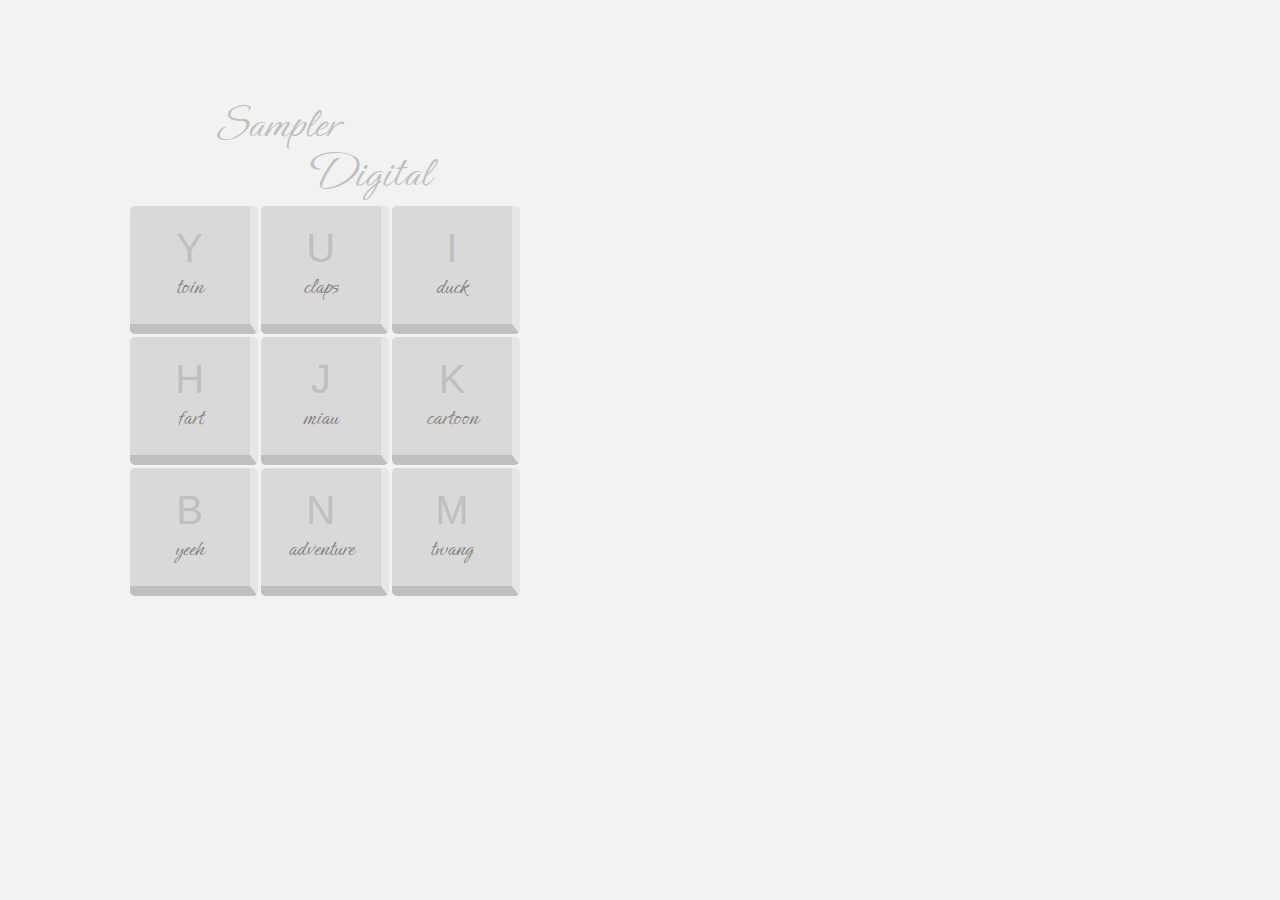
<file: instrumentomusical/index.html>
<!DOCTYPE html>
<html lang="pt-br">
<head>
    <meta charset="UTF-8">
    <meta name="viewport" content=" initial-scale=1.0">
    <title>Sampler Digital</title>
    <link rel="stylesheet" href="style.css">
</head>
<body>
    <h1 class="sampler">Sampler</h1> 
    <h1 class="digital">Digital</h1>
    <div class="teclas">
        <div data-tecla="89" class="tecla">            
            <kbd>Y</kbd>
            <span class="sound">toin</span>
        </div>
        <div data-tecla="85" class="tecla">            
            <kbd>U</kbd>
            <span class="sound">claps</span>
        </div>
        <div data-tecla="73" class="tecla">            
            <kbd>I</kbd>
            <span class="sound">duck</span>
        </div>
        <div data-tecla="72" class="tecla">            
            <kbd>H</kbd>
            <span class="sound">fart</span>
        </div>
        <div data-tecla="74" class="tecla">            
            <kbd>J</kbd>
            <span class="sound">miau</span>
        </div>
        <div data-tecla="75" class="tecla">            
            <kbd>K</kbd>
            <span class="sound">cartoon</span>
        </div>
        <div data-tecla="66" class="tecla">            
            <kbd>B</kbd>
            <span class="sound">yeeh</span>
        </div>
        <div data-tecla="78" class="tecla">            
            <kbd>N</kbd>
            <span class="sound">adventure</span>
        </div>
        <div data-tecla="77" class="tecla">            
            <kbd>M</kbd>
            <span class="sound">twang</span>
        </div>      
    </div>

    <div>
        <audio data-tecla = "89" src="elementos\cartoon-comical-warbly-crash-190023.mp3"></audio>
        <audio data-tecla = "85" src="elementos/claps-44774.mp3"></audio>
        <audio data-tecla = "73" src="elementos\duck-quack-112941.mp3"></audio>
        <audio data-tecla = "72" src="elementos\fart-83471.mp3"></audio>
        <audio data-tecla = "74" src="elementos\funny-meow-110120.mp3"></audio>
        <audio data-tecla = "75" src="elementos\funny-spring-jump-140378.mp3"></audio>
        <audio data-tecla = "66" src="elementos\funny-yay-6273.mp3"></audio>
        <audio data-tecla = "78" src="elementos\owned-112942.mp3"></audio>
        <audio data-tecla = "77" src="elementos\twang-190022.mp3"></audio>                
    </div>

    <script src='script.js'></script>
</body>
</html>
</file>
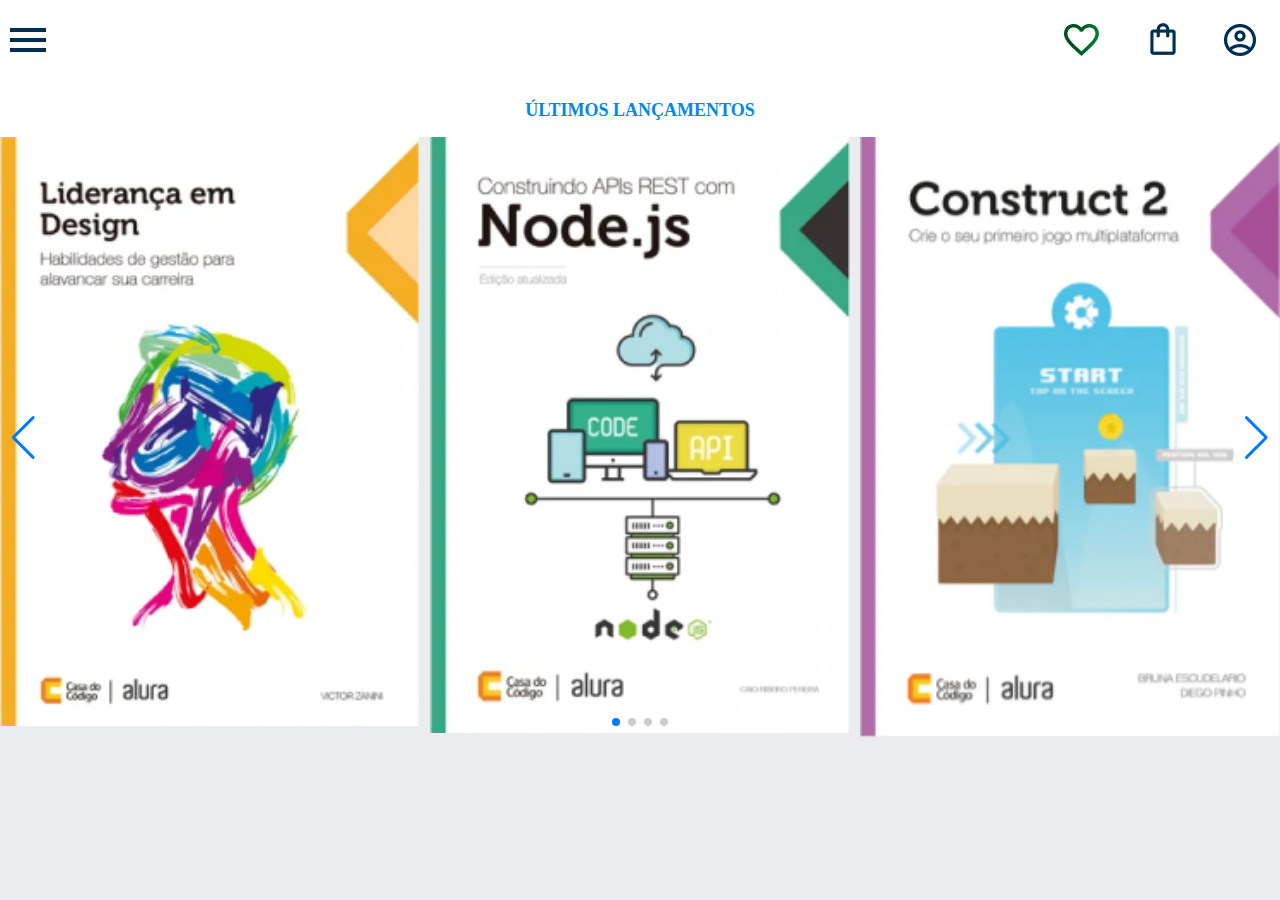
<file: menusanduiche/index.html>
<!DOCTYPE html>
<html lang="en">
<head>
    <meta charset="UTF-8">
    <meta name="viewport" content="width=device-width, initial-scale=1.0">
    <title>Sanduiche</title>
    <link rel="stylesheet" href="style.css".css">
    <link rel="stylesheet" href="reset.css">
    
    <link rel="stylesheet" href="https://unpkg.com/swiper@8/swiper-bundle.min.css"/><!--link-swipper-->
</head>
<body>
    <header class="cabecalho">
        <div class="container">
            <input type="checkbox" id="menu" class="container__button">
            <label for="menu">
                    <span class="cabecalho__menu-burguer container__img"></span>
            </label>

            <ul class="lista-menu">
                <li class="lista-menu__titulo">
                    Categorias
                </li>
                <li class="lista-menu__item">
                    <a href="#" class="lista-menu__link">Programação</a>
                </li>
                <li class="lista-menu__item">
                    <a href="#" class="lista-menu__link">Front-end</a>
                </li>
                <li class="lista-menu__item">
                    <a href="#" class="lista-menu__link">Infraestrutura</a>
                </li>
                <li class="lista-menu__item">
                    <a href="#" class="lista-menu__link">Business</a>
                </li>
                <li class="lista-menu__item">
                    <a href="#" class="lista-menu__link">Design & UX</a>
                </li>
            </ul>
        </div>

        <div class="container">
            <a href="#">
                <img src="img/heart.png" alt="Icone de Favoritos" class="container__img">
            </a>
            <a href="#">
                <img src="img/shop.png" alt="Icone de Compras" class="container__img">
            </a>
            <a href="#">
                <img src="img/Frame 3.png" alt="Icone de Usuário" class="container__img">
            </a>
        </div> 
    </header>

    <section class="carrossel">
        <h2 class="carrossel__titulo">ÚLTIMOS LANÇAMENTOS</h2>
        <div class="swiper">
            <div class="swiper-pagination"></div>

            <div class="swiper-wrapper">
                <div class="swiper-slide">
                    <img src="img/Liderança.png" alt="descrição">
                </div>
                <div class="swiper-slide">
                    <img src="img/Nodejs.png" alt="descrição">
                </div>
                <div class="swiper-slide">
                    <img src="img/Construct2.png" alt="descrição">
                </div>
                <div class="swiper-slide">
                    <img src="img/ReactNative.png" alt="descrição">
                </div>
                <div class="swiper-slide">
                    <img src="img/UX.png" alt="descrição">
                </div>
                <div class="swiper-slide">
                    <img src="img/Tuning.png" alt="descrição">
                </div>
            </div>

            <div class="swiper-button-prev"></div>
            <div class="swiper-button-next"></div>
        </div>
    </section>

    <script src="https://unpkg.com/swiper@8/swiper-bundle.min.js"></script>
    <script>
        const swiper = new Swiper('.swiper', {
            spaceBetween: 10,
            slidesPerView: 3,
            pagination: {
                el: '.swiper-pagination',
                type: 'bullets',
            },
        });
    </script>
</body>
</html>
</file>
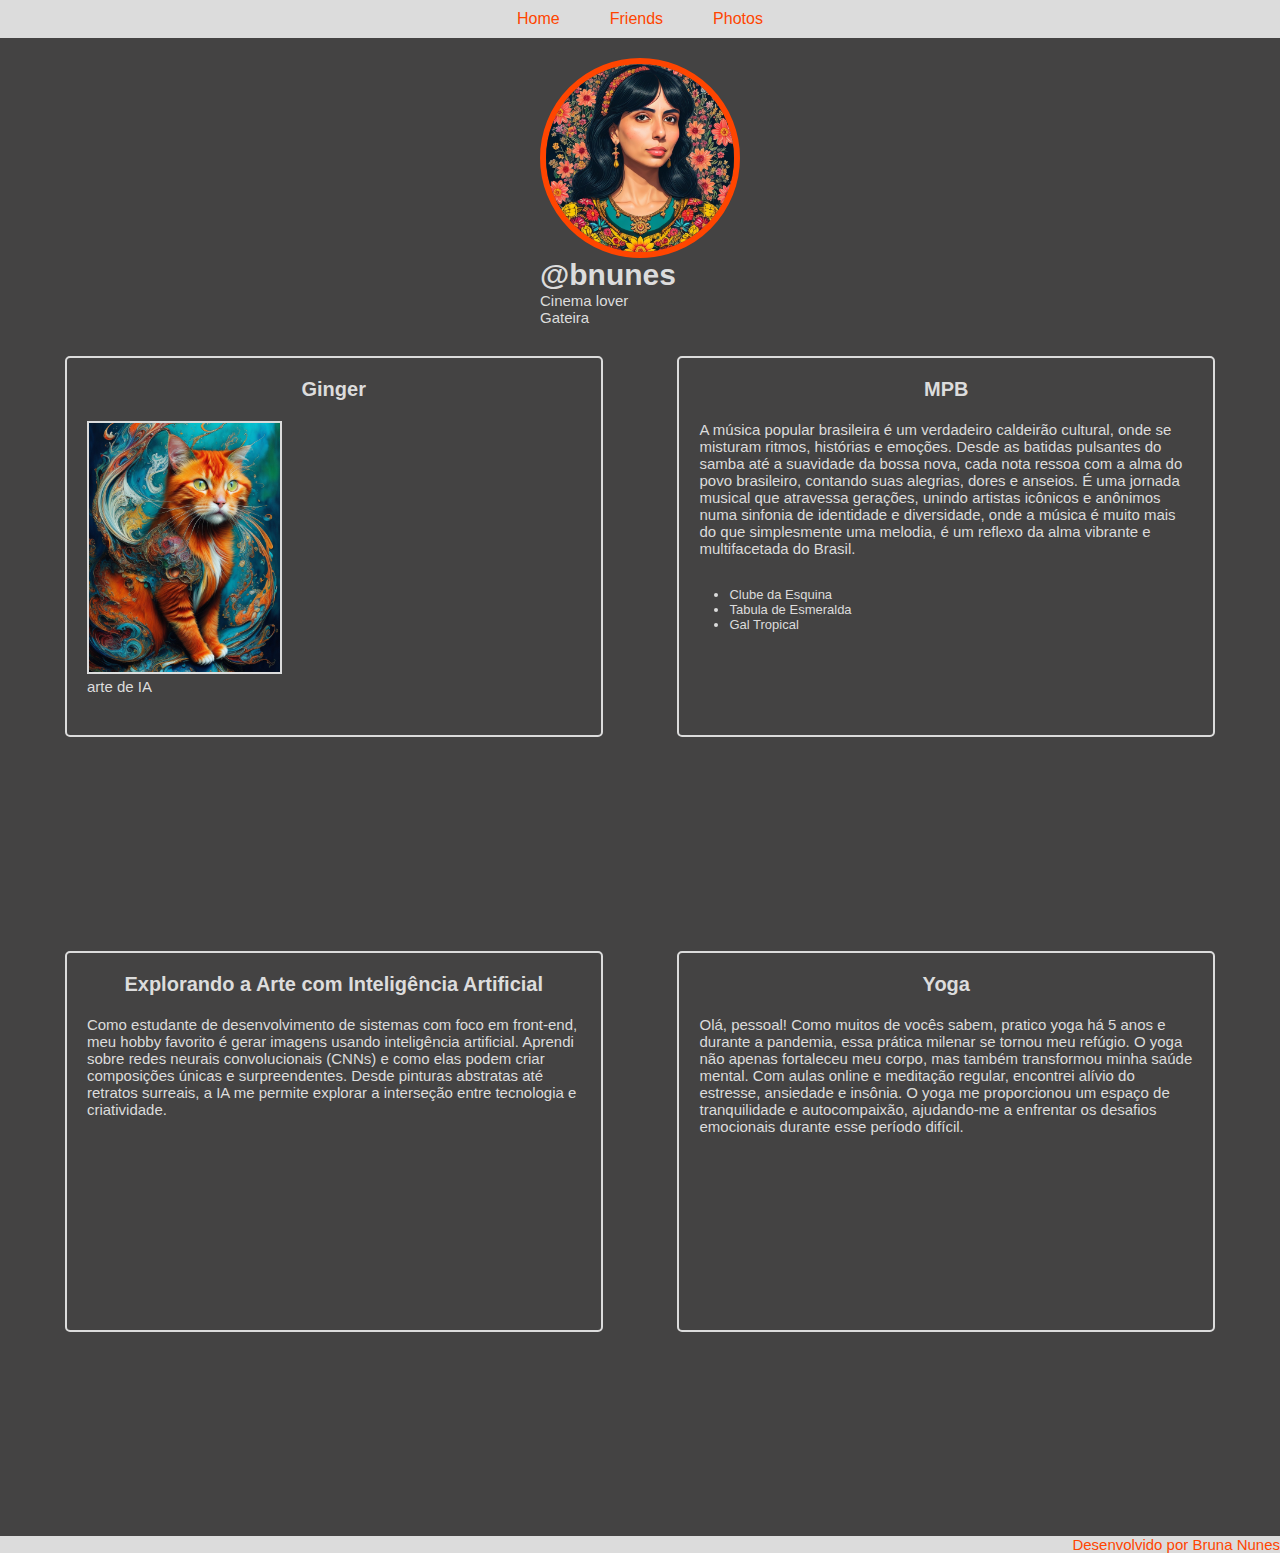
<file: perfil-usuario/index.html>
<!DOCTYPE html>
<html lang="pt-br">
<head>
    <meta charset="UTF-8">
    <meta name="viewport" content="width=device-width, initial-scale=1.0">
    <title>Perfil de Usuário</title>
    <link rel="stylesheet" href="styles.css">
</head>
<body>
    <header>
        <nav>
            <a href="home.html">Home</a>
            <a href="friends.html">Friends</a>
            <a href="photos.html">Photos</a>
    </nav>
    </header>

    <div class="perfil">
        <img class="perfil-avatar" src="imagem/Vana Studio - Close-up portrait of   surrounded by vibrant, isolated flowers … 0.png" alt="foto de Perfil">
        <h1 class="perfil-username">@bnunes</h1>
        <p class="perfil-bio">Cinema lover</p>
        <p class="perfil-bio">Gateira</p>
    </div>
    
    <div class="postagem">
        <div class="post">
            <h2 class="post-titulo">Ginger</h2>
            <img class="post-foto" src="imagem/cat.jpg" alt="Ginger">
            <p class="post-paragrafo">arte de IA</p>
        </div>

        <div class="post">
            <h2 class="post-titulo">MPB</h2>
            <p class="post-paragrafo">A música popular brasileira é um verdadeiro caldeirão cultural, onde se misturam ritmos, histórias e emoções. Desde as batidas pulsantes do samba até a suavidade da bossa nova, cada nota ressoa com a alma do povo brasileiro, contando suas alegrias, dores e anseios. É uma jornada musical que atravessa gerações, unindo artistas icônicos e anônimos numa sinfonia de identidade e diversidade, onde a música é muito mais do que simplesmente uma melodia, é um reflexo da alma vibrante e multifacetada do Brasil.</p>
            <ul class="post-tabela">
                <li>Clube da Esquina</li>
                <li>Tabula de Esmeralda</li>
                <li>Gal Tropical</li>
            </ul>
        </div>
      
        <div class="post">
            <h2 class="post-titulo">Explorando a Arte com Inteligência Artificial</h2>
            <p class="post-paragrafo">Como estudante de desenvolvimento de sistemas com foco em front-end, meu hobby favorito é gerar imagens usando inteligência artificial. Aprendi sobre redes neurais convolucionais (CNNs) e como elas podem criar composições únicas e surpreendentes. Desde pinturas abstratas até retratos surreais, a IA me permite explorar a interseção entre tecnologia e criatividade. </p>
        </div>

        <div class="post">
            <h2 class="post-titulo">Yoga</h2>
            <p class="post-paragrafo">Olá, pessoal! Como muitos de vocês sabem, pratico yoga há 5 anos e durante a pandemia, essa prática milenar se tornou meu refúgio. O yoga não apenas fortaleceu meu corpo, mas também transformou minha saúde mental. Com aulas online e meditação regular, encontrei alívio do estresse, ansiedade e insônia. O yoga me proporcionou um espaço de tranquilidade e autocompaixão, ajudando-me a enfrentar os desafios emocionais durante esse período difícil.</p>
        </div>
    </div>
   
    <footer>
        <p class="rodape">Desenvolvido por Bruna Nunes</p>
    </footer>
</body>
</html>
</file>
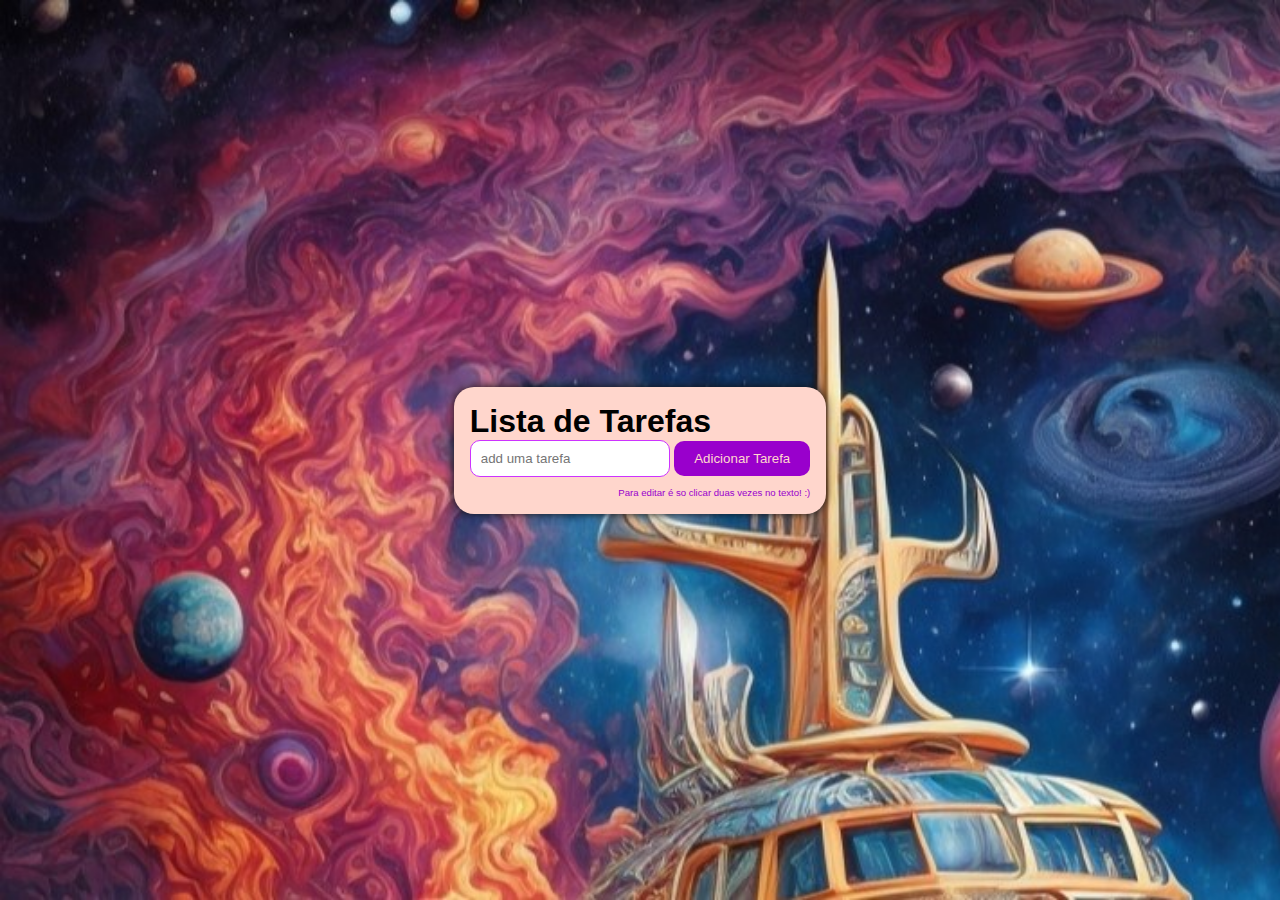
<file: tasklist/index.html>
<!DOCTYPE html>
<html lang="en">
<head>
    <meta charset="UTF-8">
    <meta name="viewport" content="width=device-width, initial-scale=1.0">
    <title>Task List</title>
    <link rel="stylesheet" href="style.css">
</head>
<body>
    <div class="container">
        <h1>Lista de Tarefas</h1>
        <input type="text" id="novatask" placeholder="add uma tarefa">
        <button id="addtask">Adicionar Tarefa</button>
        <ul id="tasklist"></ul>
        <p class="legenda">Para editar é so clicar duas vezes no texto! :)</p>
    </div>

    
    <script src="main.js"></script>
</body>
</html>
</file>
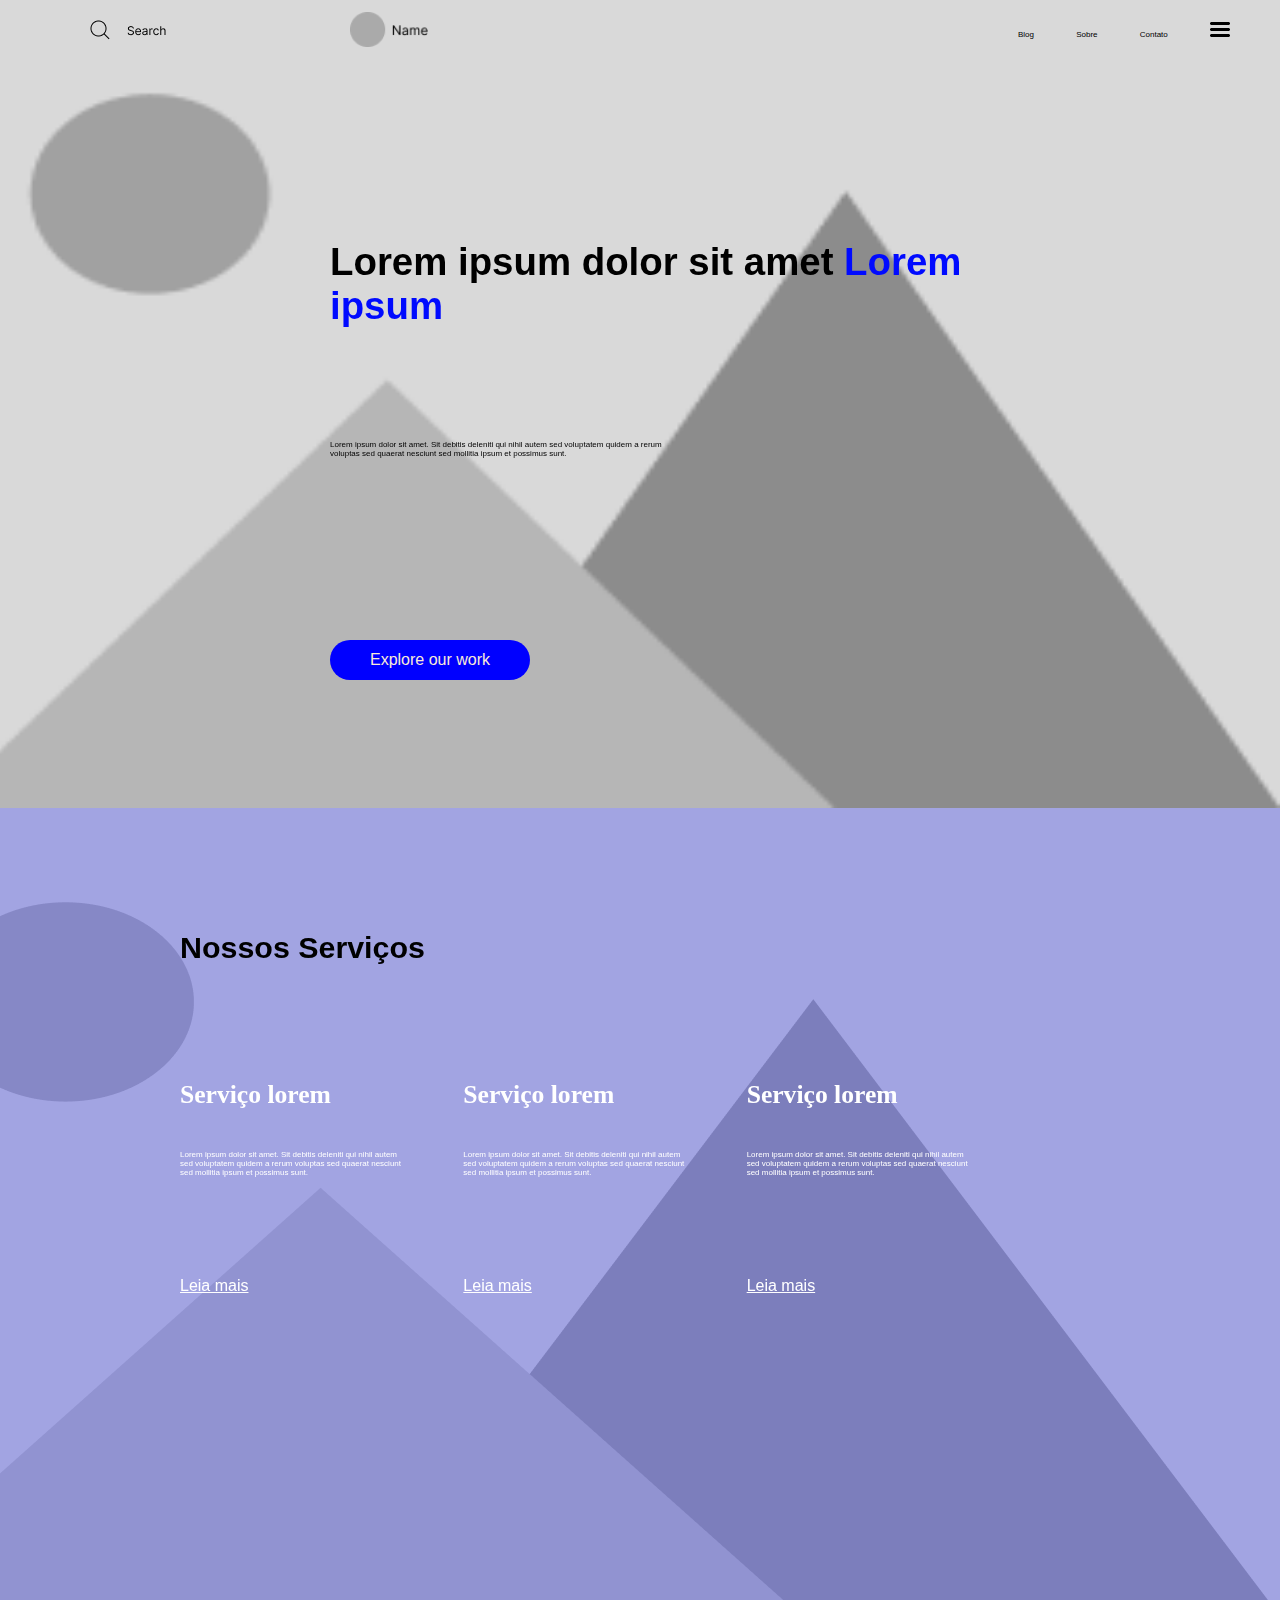
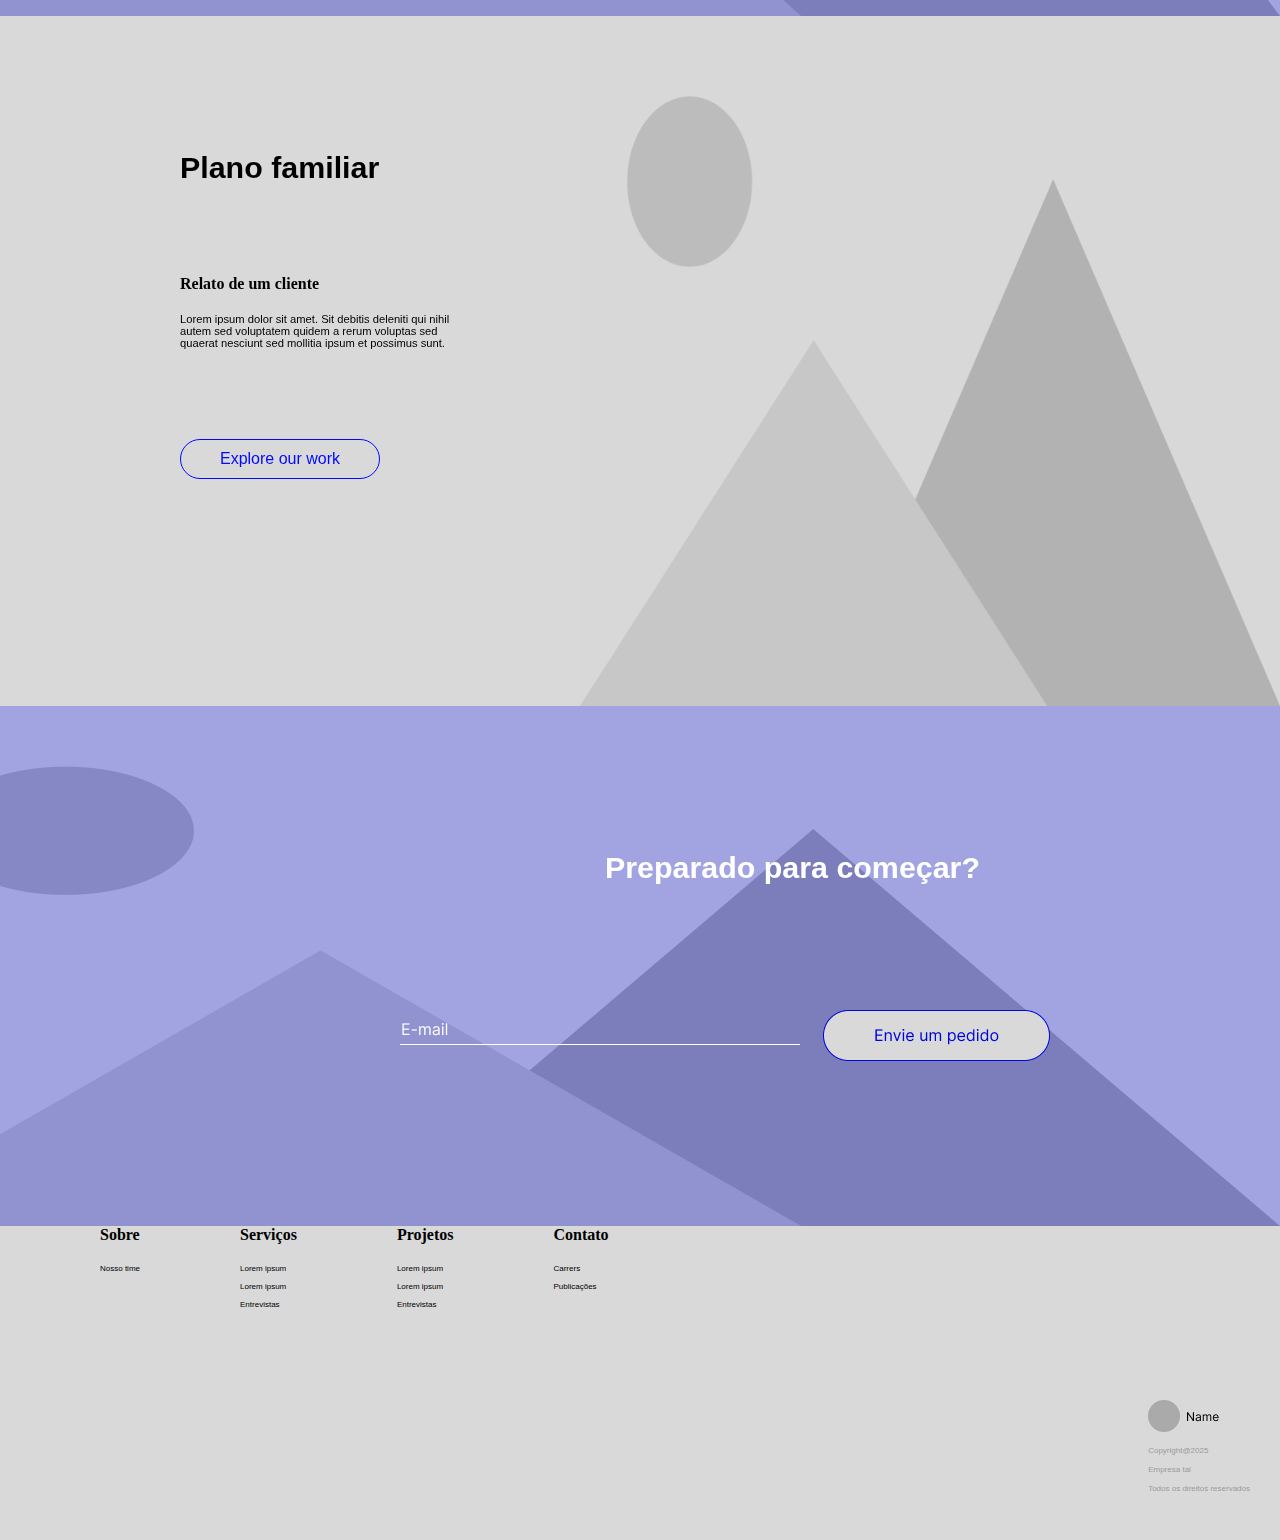
<file: Mod1-ProjetoCorporativo/Corporativo.html>
<!DOCTYPE html>
<html lang="en">
<head>
    <meta charset="UTF-8">
    <meta name="viewport" content="width=device-width, initial-scale=1.0">
    <title>Name</title>
    <link rel="stylesheet" href="main-corporativo.css">
</head>
<body>
    <header>
        <nav>
            
            <img class="search-img" src="Imagens/search-group.png" alt="search">
            <img class="search-logo" src="Imagens/icon-name.png" alt="logo">
           
            <div class="opcoes">
                <a href="blog.html">Blog</a>
                <a href="sobre.html">Sobre</a>
                <a href="contato.html">Contato</a>
                <img class="opcoes-img" src="Imagens/icon-menu.png" alt="menu">    
            </div>
        </nav>
    </header>
   
    <div class="background">
        <img class="background1" src="Imagens/Vector.png" alt="1">
        <img class="background2" src="Imagens/2.png" alt="2">
        <img class="background3" src="Imagens/3.png" alt="3">
        <img class="background4" src="Imagens/4.png" alt="4">
    <div>

    <div class="apresentacao">
        <h1 class="apresentacao-titulo">Lorem ipsum dolor sit amet 
            <span class="apresentacao-azul">Lorem ipsum</span></h1>
        <p class="apresentacao-paragrafo">Lorem ipsum dolor sit amet. Sit debitis deleniti qui nihil autem sed voluptatem quidem a rerum voluptas sed quaerat nesciunt sed mollitia ipsum et possimus sunt. </p>
        <button class="apresentacao-button">Explore our work</button>
    </div>

    <div class="servicos">
        <h1 class="servicos-titulo">Nossos Serviços</h1>
        <section class="servicos-lista">
            <div>
                <h4 class="servicos-lista-titulo">Serviço lorem</h4>
                <p class="servicos-lista-descricao">Lorem ipsum dolor sit amet. Sit debitis deleniti qui nihil autem sed voluptatem quidem a rerum voluptas sed quaerat nesciunt sed mollitia ipsum et possimus sunt. </p>
                <a class="servicos-lista-leiamais" href="leiamais.html">Leia mais</a>
            </div>
        
            <div>
                <h4 class="servicos-lista-titulo">Serviço lorem</h4>
                <p class="servicos-lista-descricao">Lorem ipsum dolor sit amet. Sit debitis deleniti qui nihil autem sed voluptatem quidem a rerum voluptas sed quaerat nesciunt sed mollitia ipsum et possimus sunt. </p>
                <a class="servicos-lista-leiamais" href="leiamais.html">Leia mais</a>
            </div>  

            <div>
                <h4 class="servicos-lista-titulo">Serviço lorem</h4>
                <p class="servicos-lista-descricao">Lorem ipsum dolor sit amet. Sit debitis deleniti qui nihil autem sed voluptatem quidem a rerum voluptas sed quaerat nesciunt sed mollitia ipsum et possimus sunt. </p>
                <a class="servicos-lista-leiamais" href="leiamais.html">Leia mais</a>
            </div>
        </section>

    <div class="relato">
        <h1 class="relato-titulo">Plano familiar</h1>
        <h6 class="relato-sub">Relato de um cliente</h6>
        <p class="relato-descricao">Lorem ipsum dolor sit amet. Sit debitis deleniti qui nihil autem sed voluptatem quidem a rerum voluptas sed quaerat nesciunt sed mollitia ipsum et possimus sunt. </p>
        <button class="relato-button">Explore our work</button>
    </div>
    <div class="cta">
        <h1 class="cta-titulo">Preparado para começar?</h1>
        <img class="cta-caixa" src="Imagens/email.png" alt="email">
        <img class="cta-button" src="Imagens/button-send.png" alt="send">
    </div>
    
    <footer>
        <div class="informacoes">   
            <h6 class="informacoes-titulo">Sobre</h6>
            <p>Nosso time</p>
        </div>

        <div class="informacoes">   
            <h6 class="informacoes-titulo">Serviços</h6>
            <p>Lorem ipsum
               <br>
               <br> Lorem ipsum
                <br>
                <br>Entrevistas</p>
        </div>

        <div class="informacoes">   
            <h6 class="informacoes-titulo">Projetos</h6>
            <p>Lorem ipsum
               <br>
               <br> Lorem ipsum
                <br>
                <br>Entrevistas</p>
        </div>
        <div class="informacoes">   
            <h6 class="informacoes-titulo">Contato</h6>
            <p>Carrers
               <br>
               <br>Publicações</p>
        </div>
        <div class="creditos">
            <img class="creditos-logo" src="Imagens/icon-name.png" alt="logo">
            <p class="creditos-paragrafo">Copyright@2025</p>
            <p class="creditos-paragrafo">Empresa tal</p>
            <p class="creditos-paragrafo">Todos os direitos reservados</p>
        </div>
    </footer>
</body>
</html>
</file>
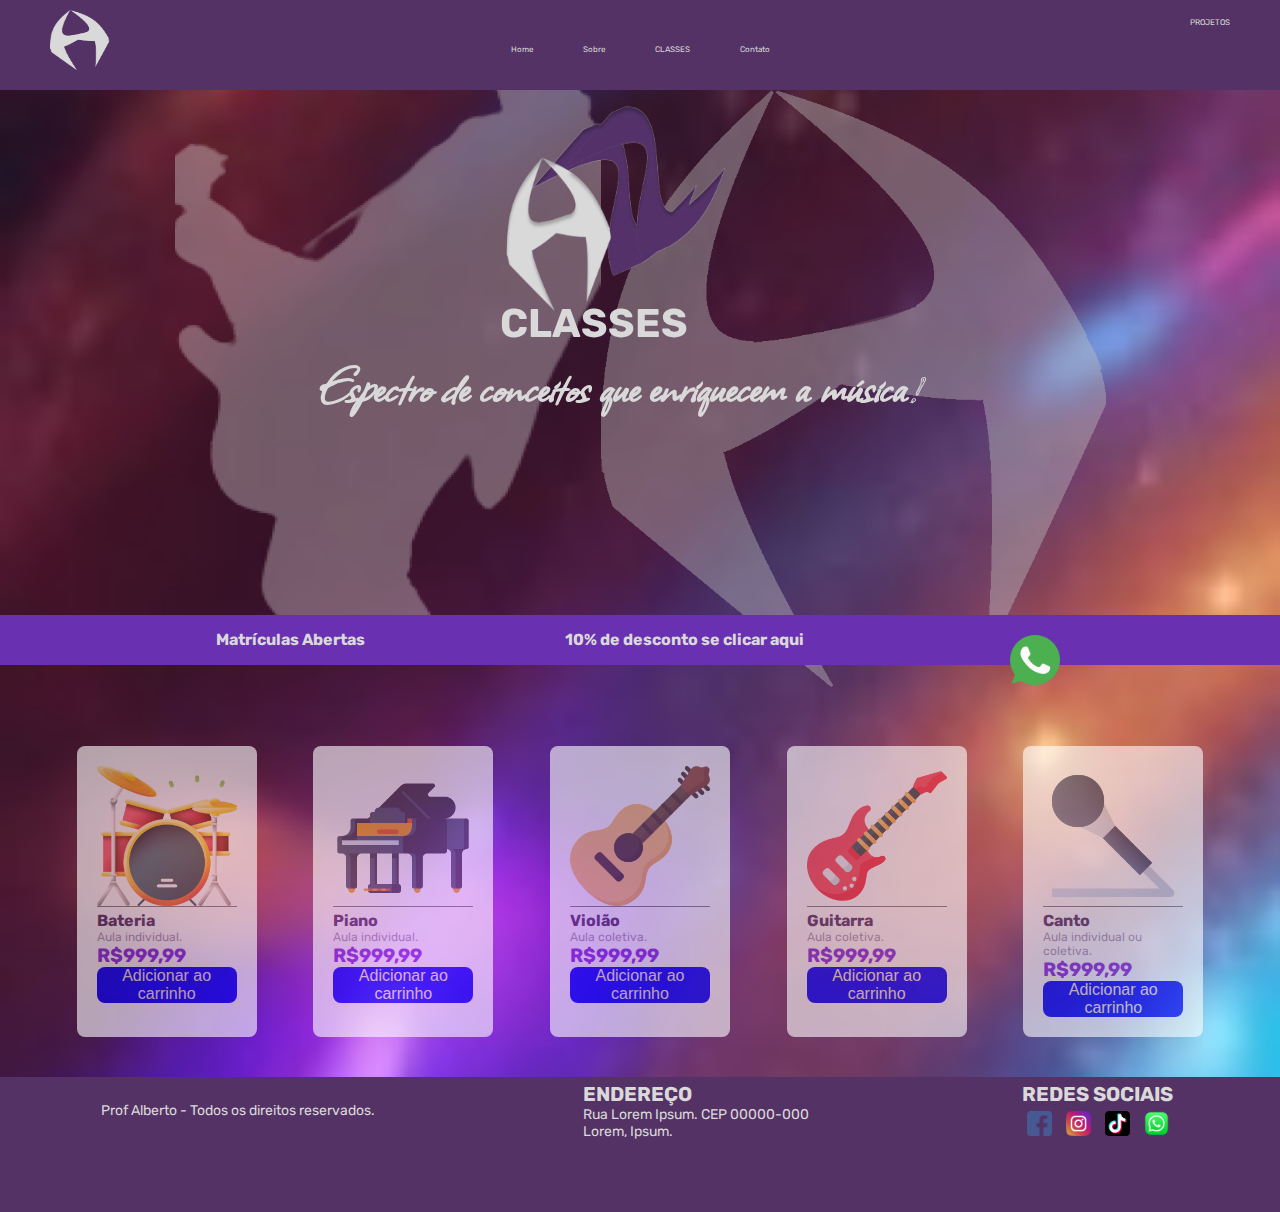
<file: Mod1-ProjetoFreela/Freela_allclasses.html>
<!DOCTYPE html>
<html lang="pt-br">
<head>
    <meta charset="UTF-8">
    <meta name="viewport" content="width=device-width, initial-scale=1.0">
    <title>All Classes</title>
    <link rel="stylesheet" href="main_freela.css">
</head>
<body>
    <header>
        <nav>
            <div class="up">
                <img class="up-logo" src="Elementos/logo.png" alt="logo">
            </div>
            <div class="opcoes">
            <a href="home.html">Home</a>
            <a href="sobre.html">Sobre</a>
            <a href="classes.html">CLASSES</a>
            <a href="contato.html">Contato</a>
            </div>
            <div class="up-projeto">
                <a  href="projetos.html">PROJETOS</a>
            </div>
        </nav>
    </header>

    <div class="inicial">
        <img class="inicial-musico" src="Elementos/Default_side_view_photo_a_musician_guy_holding_a_eletric_guitt_1-removebg-preview 1.png" alt="musico">
        <img class="inicial-background" src="Elementos/image 1.png" alt="logo">
    </div>
    <div class="banner">
        <img class="banner-logo" src="Elementos/Logo ALL2.png" alt="logo All">
        <h1 class="banner-titulo">CLASSES</h1>
        <br>
        <h3 class="banner-slogan">Espectro de conceitos que enriquecem a música!</h3>
    </div>
    <aside>
        <h4>Matrículas Abertas</h4>
        <h4>10% de desconto se clicar aqui</h4>
        <img class="aside-icone" src="Elementos/whatsapp.png" alt="link para whatsapp">
    </aside>

    <section class="catalogo-produto">
        <div class="card-produto">
            <img src="Elementos/drum-set.png" alt="bateria">
            <h2>Bateria</h2>
            <p>Aula individual.</p>
            <h5 class="price">R$999,99</h5>
            <button>Adicionar ao carrinho</button>
        </div>
        
        <div class="card-produto">
            <img src="Elementos/grand-piano.png" alt="piano">
            <h2>Piano</h2>
            <p>Aula individual.</p>
            <h5 class="price">R$999,99</h5>
            <button>Adicionar ao carrinho</button>
        </div>
        
        <div class="card-produto">
            <img src="Elementos/guitar (1).png" alt="violao">
            <h2>Violão</h2>
            <p>Aula coletiva.</p>
            <h5 class="price">R$999,99</h5>
            <button>Adicionar ao carrinho</button>
        </div>
        
        <div class="card-produto">
            <img src="Elementos/guitar.png" alt="guitarra">
            <h2>Guitarra</h2>
            <p>Aula coletiva.</p>
            <h5 class="price">R$999,99</h5>
            <button>Adicionar ao carrinho</button>
        </div>
        
        <div class="card-produto">
            <img src="Elementos/microphone.png" alt="canto">
            <h2>Canto</h2>
            <p>Aula individual ou coletiva.</p>
            <h5 class="price">R$999,99</h5>
            <button>Adicionar ao carrinho</button>
        </div>
    </section>
    <footer>
        <p class="informacoes-direitos">Prof Alberto - Todos os direitos reservados.</p>
        <div class="informacoes">   
            <h6>ENDEREÇO</h6>
            <p>Rua Lorem Ipsum. CEP 00000-000
            <br>Lorem, Ipsum.</p>
        </div>
        <div class="informacoes">
            <h6>REDES SOCIAIS</h6>
            <img class="icone" src="Elementos/facebook.png" alt="face">
            <img class="icone" src="Elementos/instagram.png" alt="insta">
            <img class="icone" src="Elementos/tiktok.png" alt="tiktok">
            <img class="icone" src="Elementos/whatsapp footer.png" alt="whatsapp">
        </div>    
    </footer>   
    
</body>
</html>
</file>
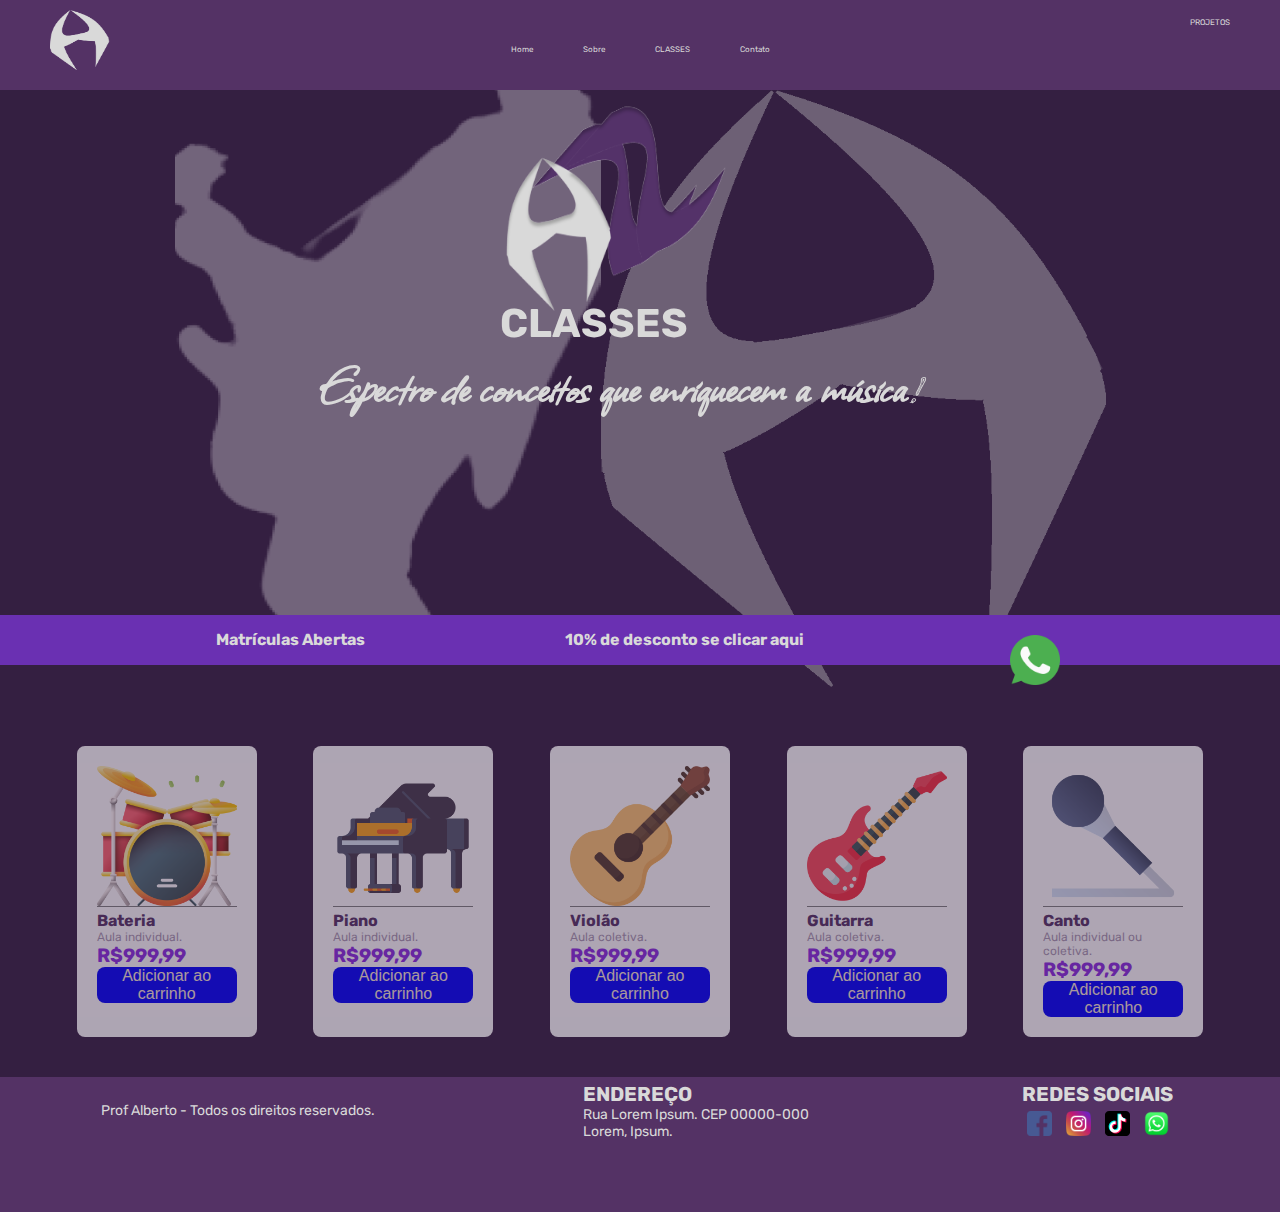
<file: mod1-projetofreela/freela_allclasses.html>
<!DOCTYPE html>
<html lang="pt-br">
<head>
    <meta charset="UTF-8">
    <meta name="viewport" content="width=device-width, initial-scale=1.0">
    <title>All Classes</title>
    <link rel="stylesheet" href="main_freela.css">
</head>
<body>
    <header>
        <nav>
            <div class="up">
                <img class="up-logo" src="elementos/logo.png" alt="logo">
            </div>
            <div class="opcoes">
            <a href="home.html">Home</a>
            <a href="sobre.html">Sobre</a>
            <a href="classes.html">CLASSES</a>
            <a href="contato.html">Contato</a>
            </div>
            <div class="up-projeto">
                <a  href="projetos.html">PROJETOS</a>
            </div>
        </nav>
    </header>

    <div class="inicial">
        <img class="inicial-musico" src="elementos/Default_side_view_photo_a_musician_guy_holding_a_eletric_guitt_1-removebg-preview 1.png" alt="musico">
        <img class="inicial-background" src="elementos/image 1.png" alt="logo">
    </div>
    <div class="banner">
        <img class="banner-logo" src="elementos/Logo ALL2.png" alt="logo All">
        <h1 class="banner-titulo">CLASSES</h1>
        <br>
        <h3 class="banner-slogan">Espectro de conceitos que enriquecem a música!</h3>
    </div>
    <aside>
        <h4>Matrículas Abertas</h4>
        <h4>10% de desconto se clicar aqui</h4>
        <img class="aside-icone" src="elementos/whatsapp.png" alt="link para whatsapp">
    </aside>

    <section class="catalogo-produto">
        <div class="card-produto">
            <img src="elementos/drum-set.png" alt="bateria">
            <h2>Bateria</h2>
            <p>Aula individual.</p>
            <h5 class="price">R$999,99</h5>
            <button>Adicionar ao carrinho</button>
        </div>
        
        <div class="card-produto">
            <img src="elementos/grand-piano.png" alt="piano">
            <h2>Piano</h2>
            <p>Aula individual.</p>
            <h5 class="price">R$999,99</h5>
            <button>Adicionar ao carrinho</button>
        </div>
        
        <div class="card-produto">
            <img src="elementos/guitar (1).png" alt="violao">
            <h2>Violão</h2>
            <p>Aula coletiva.</p>
            <h5 class="price">R$999,99</h5>
            <button>Adicionar ao carrinho</button>
        </div>
        
        <div class="card-produto">
            <img src="elementos/guitar.png" alt="guitarra">
            <h2>Guitarra</h2>
            <p>Aula coletiva.</p>
            <h5 class="price">R$999,99</h5>
            <button>Adicionar ao carrinho</button>
        </div>
        
        <div class="card-produto">
            <img src="elementos/microphone.png" alt="canto">
            <h2>Canto</h2>
            <p>Aula individual ou coletiva.</p>
            <h5 class="price">R$999,99</h5>
            <button>Adicionar ao carrinho</button>
        </div>
    </section>
    <footer>
        <p class="informacoes-direitos">Prof Alberto - Todos os direitos reservados.</p>
        <div class="informacoes">   
            <h6>ENDEREÇO</h6>
            <p>Rua Lorem Ipsum. CEP 00000-000
            <br>Lorem, Ipsum.</p>
        </div>
        <div class="informacoes">
            <h6>REDES SOCIAIS</h6>
            <img class="icone" src="elementos/facebook.png" alt="face">
            <img class="icone" src="elementos/instagram.png" alt="insta">
            <img class="icone" src="elementos/tiktok.png" alt="tiktok">
            <img class="icone" src="elementos/whatsapp footer.png" alt="whatsapp">
        </div>    
    </footer>   
    
</body>
</html>
</file>
<file: instrumentomusical/style.css>
@import url('https://fonts.googleapis.com/css2?family=Ephesis&display=swap');

:root{
    --border-radius-tamanho: 5px;
    --bg-fundo-color: #f2f2f2;
    --bg-tecla: #d9d9d9;
    --cor-clara: #e6e6e6;
    --cor-escura: #bfbfbf;   
    --cor-font: #7f7b7b;
    --font-tecla:Verdana, Geneva, Tahoma, sans-serif;
}

* {    
    margin: 0;
    padding: 0;  
    box-sizing: border-box; 
    font-family: "Ephesis";
}

body{
    width: 24.6rem;
    display: flex;
    flex-direction: column;
    align-items: center;
    justify-content: center;
    background: var(--bg-fundo-color);
    position: relative;
    left: 8rem;
    top: 5rem;
}

h1{
    color: var(--cor-escura);
    font-size: 3rem;
    font-weight: lighter;
    padding-bottom: 1rem;
}

.sampler{
    padding-bottom: 0;
    position: relative;
    right: 3rem;
    top: 0.8rem;
}

.digital{
    padding-bottom: 0;
    position: relative;
    left: 3rem;
}

.teclas {
    display: flex;
    flex-flow: row wrap;
}

.tecla {
    height: 8rem;
    width: 8rem;
    display: flex;
    flex-direction: column;
    justify-content: center;
    align-items: center;
    background-color: var(--bg-tecla);
    border-bottom: 10px solid var(--cor-escura);
    border-right: 8px solid var(--cor-clara);
    border-radius: 5px;
    margin: 0.1rem;
    cursor: pointer;
}

kbd{
    font-size: 2.5rem;
    color: var(--cor-escura);    
    font-family: var(--font-tecla);
}

.sound{
    color: var(--cor-font);
    font-size: 1.5rem;
}
</file>
<file: menusanduiche/style.css>
@import url("header.css"); /*/import do header.css/ */
@import url("cabecalho.css");

:root{
    /* variaveis */
    --cor-de-fundo: #EBECEE;
    --bg-color-header: #FFFFFF;
    --cor-de-titulo: #0088EB;
    --cor-degrade: linear-gradient(97.54deg, #005221 35%, #00BA4B 65%);
}

body{
    background-color: var(--cor-de-fundo);
}
</file>
<file: tasklist/style.css>
*{
    margin: 0;
    padding: 0;
    box-sizing: border-box;
}

:root{
    --bg-container: #ffd6cc;
    --bg-task: #ffebe6;
    --btn-hover: #cc33ff;
    --bg-btn: #9900cc;
    --radius: 10px;
    --completo: #ff3300;
}

body{
    height: 100vh;
    background-image: url("Lugeer_Pattern_Explore_the_depths_of_the_universe_with_a_galax_0.jpg");
    background-size: cover;
    background-repeat: no-repeat;
    font-family: Verdana, Geneva, Tahoma, sans-serif;
    display: flex;
    justify-content: center;
    align-items: center;    
}

.container{
    background-color: var(--bg-container);
    padding: 1rem;
    border-radius: 20px;
    box-shadow: 0 0 10px #121212;
    transition: background-color 10s all;
}

input{
    padding: 0.625rem;
    width: 200px;
    border: 1px solid var(--btn-hover);
    border-radius: var(--radius);
}

button{
    padding: 0.625rem 1.25rem;
    border: none;
    background-color: var(--bg-btn);
    color: var(--bg-container);
    border-radius: var(--radius);
    cursor: pointer;
    
}

button:hover{
    background-color: var(--btn-hover);
}

ul{
    list-style: none;
}

li{
    background-color: var(--bg-task);
    padding: 10px;
    border-radius: var(--radius);
    margin-top: 10px;

    display: flex;
    justify-content: space-between;
    align-items: center;

}

li.completo > p{
    text-decoration: line-through;
    color: var(--completo);
}

.legenda{
    font-size: 0.6rem;
    font-weight: 100;
    color: var(--bg-btn);
    display: flex;
    justify-content: right;
    margin-top: 10px;
}
</file>
<file: Mod1-ProjetoCorporativo/main-corporativo.css>
*{
    margin: 0;
    padding: 0;
    box-sizing: border-box;
}

:root{
    --cor-primaria: #d9d9d9;
    --cor-secundaria: black;
    --cor-terciaria: #000aff;
    --cor-quartenaria: white;
}
body{
    background-color: var(--cor-primaria);
    font-family: Verdana, Geneva, Tahoma, sans-serif;
    height: 3140px;
    width: 100hw;
    display: flex;
    flex-direction: column;
    justify-content: space-between;
}

header{
    height: 10vh;
    width: 100vw;
    background-color: var(--cor-primaria);
    position: fixed;
}

nav{
    font-size: 0.5rem;
    display: flex;
    flex-direction: row wrap; 
}

nav a{
    color: var(--cor-secundaria);
    margin-left: 40px;    
    text-decoration: none;
}

nav img{
    margin-left: 40px;
}

.opcoes{
    color: var(--cor-secundaria);
    position: absolute;
    top: 10px; right: 50px; 
    margin-top: 12px;
    align-items: center;
}

.search{
    position: absolute;
    top: 10px; left: 50px;
    
}

.search-img{
    height: 20px;
    width: auto;
    position: absolute;
    top: 20px; left: 50px;
}

.search-logo{
    height: 35px;
    width: auto;
    position: absolute;
    top: 12px; left: 310px;
}

.background{
    display: flex;
    flex-direction: column;
    justify-content: end;
    align-items: end;
}

.background1{
    content: var(--cor-terciaria);
    width: 1340px;
    height: 808px;
}

.background2{
    filter: drop-shadow(8px 0px 0px #000aff)
}

.background3{
    width: 700px;
}

.background4{
    height: 520px;
    filter: drop-shadow(8px 0px 0px #000aff);
}



.apresentacao-titulo{
    font-size: 2.4rem;
    position: absolute;
    top: 240px; left: 330px;
    margin-right: 245px;
}

.apresentacao-azul{
    color: var(--cor-terciaria);
    font-size: 2.4rem;
    
}

.apresentacao-paragrafo{
    position: absolute;
    top: 440px; left: 330px;
    margin-right: 600px;
}

.apresentacao-button{
    position: absolute;
    top: 640px; left: 330px;
    margin-right: 600px;
}

.servicos-titulo{
    position: absolute;
    top: 930px; left: 180px;    
}

.servicos-lista{
    position: absolute;
    top: 1080px; left: 180px;
    margin-right: 250px;
    display: flex;
    flex-direction: row;
}

.servicos-lista-titulo{
    padding-bottom: 40px;
    margin-right: 100px;
    gap: 50px;
}


.servicos-lista-descricao{
    margin-right: 60px;
    padding-bottom: 100px;
    color: var(--cor-quartenaria);
}


.servicos-lista-leiamais{
    color: var(--cor-quartenaria);
}

.relato{
    position: absolute;
    top: 1750px; left: 180px;    
    margin-right: 810px;
    display: flex;
    flex-direction: column;
}

.relato-sub{
    padding-top: 90px;

}


.relato-descricao{
    color: var(--cor-secundaria);
    padding-top: 20px;
    font-size: 0.7rem;
    margin-bottom: 90px;
}


.relato-button{
    background-color: var(--cor-primaria);
    border: 0.08rem solid var(--cor-terciaria); /*borda *espessura**/
    color: var(--cor-terciaria);    /*letra*/
    cursor: var(--cor-primaria);
    cursor: pointer;
    border-radius: 25px;
    font-size: 16px;
    width: 200px;
    height: 40px;
}

.cta-titulo{
    position: absolute;
    top: 2450px; right: 300px;    
    color: var(--cor-quartenaria);
}

.cta-caixa{
    position: absolute;
    top: 2620px; left: 400px;
}

.cta-button{
    position: absolute;
    top: 2610px; right: 230px;
}

h1{
    color: var(--cor-secundaria);
    font-size: 1.9rem;
}
h2{
    color: var(--cor-primaria);
    font-family: "Rubik";
    font-size: 50px;
}

h3{
    color: var(--cor-quartenaria);
    font-family: "Allison";
    font-size: 80px;
}
h4{
    color: var(--cor-quartenaria);
    font-family: "rubik";
    font-size: 1.6rem;
}

h6{
    color: var(--cor-secundaria);
    font-family: "Rubik";
    font-size: 1rem;
    font-weight: bold;
}
p{
    color: var(--cor-secundaria);
    font-size: 0.5rem;
    text-decoration: none;
}


footer{
    width: 100vw;
    height: 10vh;
    background-color: var(--cor-primaria);
    display: flex;
    flex-direction: row;
}

.informacoes{
    margin-left: 100px;
    justify-content: left;
}

.informacoes-titulo{
    padding-bottom: 20px;  
}

.creditos{
    position: absolute;
    top: 3000px; right: 30px; 
}

.creditos-paragrafo{
    color: #999999;
    padding-top: 10px;
}

button{
    background-color: blue;
    border: none;
    color: antiquewhite;
    cursor: white ;
    cursor: pointer;
    border-radius: 25px;
    font-size: 16px;
    width: 200px;
    height: 40px;
}
</file>
<file: Mod1-ProjetoFreela/main_freela.css>
@import url('https://fonts.googleapis.com/css2?family=Allison&family=Rubik:ital,wght@0,300..900;1,300..900&display=swap');

*{
    margin: 0;
    padding: 0;
    box-sizing: border-box;
}

body{
    width: 100vw;
    height: auto;
    background-image: url("Elementos/bg.jpg");
    background-color: #341f41; /* Used if the image is unavailable */
    background-repeat: repeat; /* Do not repeat the image */
    background-size: cover; /* Resize the background image to cover the entire container */
    font-family: "Rubik", "Allison";
    display: flex;
    flex-direction: column;
    justify-content: space-between;
}

header{
    height: 10vh;
    width: 100vw;
    background-color: #543265;
    position: fixed;
}

nav{
    
}

nav a{
    color: #d9d9d9;
    font-size: 0.5rem;
    text-decoration: none;
}

.opcoes{
    margin-top: 45px;
    display: flex;
    flex-direction: row wrap;
    justify-content: center;
    gap: 50px;
}

.up-logo{
    width: 60px;
    height: 60px;
    position: absolute;
    top: 10px; left: 50px;   
}

.up-projeto{
    position: absolute;
    top: 10px; right: 50px;
}

.inicial{
    display: flex;
    flex-direction: row;
    justify-content: center;
}
.inicial-musico{
    width: 426px;
    height: 627px;
}

.inicial-background{
    width: 505px;
    height: 597px;
    margin-top: 10vh;
    opacity: 0.4;
}

.banner-logo{
    height: 30vh;
    width: 80vw;
    position: absolute;
    top: 200px; left: 600px;
    justify-content: center;
}

.banner-titulo{
    display: flex;
    flex-flow: column;
    justify-content: center;
    align-items: center;
    margin: 0;
    position: absolute;
    top: 300px; left: 500px
}

.banner-slogan{
    display: flex;
    flex-flow: column;
    justify-content: center;
    align-items: center;
    margin: 0;
    position: absolute;
    top: 350px; left: 320px
}

.banner-logo{
    width: 226px;
    height: 218px;
    flex-flow: row wrap;
    justify-content: center;
    align-items: center;
    position: absolute;
    top: 100px; left: 500px;
}

aside{
    height: 50px;
    width: 100vw;
    background-color: #6a30b2;
    display: flex;
    flex-direction: row;
    justify-content: space-evenly;
    padding: 15px;
    position: absolute;
    top: 615px; 
}

.aside-icone{
    width: 50px;
    height: 50px;
    margin: 5px;
 }

h1{
    color: #d9d9d9;
    font-family: "Rubik";
    font-size: 2.5rem;
}
h2{
    color: #d9d9d9;
    font-family: "Rubik";
    font-size: 50px;
}

h3{
    color: #d9d9d9;
    font-family: "Allison";
    font-size: 3.5rem;
    text-decoration: none;
}
h4{
    color: #d9d9d9;
    font-family: "rubik";
}

h6{
    color: #d9d9d9;
    font-family: "Rubik";
    font-size: 20px;
}
p{
    color: #d9d9d9;
    font-size: 14px;
}

.catalogo-produto{
    display: flex;
    flex-flow: row wrap;
    justify-content: space-evenly;
    margin: 20px;
}

.card-produto{
    background-color: white;
    opacity: 0.6;
    width: 180px;
    height: auto;
    border-radius: 8px;
    box-shadow: 0 4px 6px gray (0, 0, 0, 2);
    padding: 20px;
    margin: 20px 0;
}

.card-produto img{
    width: 100%;
    height: auto;
    border-bottom: 1px solid gray;

}

.card-produto h2{
    color: #543265;
    margin-top: 0;
    font-size: 1rem;    
}

.card-produto p{
    font-size: 0.75rem;
    color: #543265;
    opacity: 0.5;
}

.price{
    color: blueviolet;
    font-weight: bold;
    font-size: 1.2rem;
}

.card-produto button{
    background-color: blue;
    border: none;
    color: antiquewhite;
    cursor: white ;
    cursor: pointer;
    border-radius: 8px;
    font-size: 16px;
    width: 100%;
}

footer{
    height: 15vh;
    width: 100vw;
    background-color: #543265;
    display: flex;
    flex-direction: row;
    justify-content: space-around;
    box-sizing: border-box;
}

.informacoes{
    font-family: "Rubik";
    color: #d9d9d9;
    margin: 5px;
}

.informacoes-direitos{
    margin-top: 25px;
}

.icone{
   width: 25px;
   height: 25px;
   margin: 5px;
}
</file>
<file: mod1-projetofreela/main_freela.css>
@import url('https://fonts.googleapis.com/css2?family=Allison&family=Rubik:ital,wght@0,300..900;1,300..900&display=swap');

*{
    margin: 0;
    padding: 0;
    box-sizing: border-box;
}

body{
    width: 100vw;
    height: auto;
    background-image: url("elementos/");
    background-color: #341f41; /* Used if the image is unavailable */
    background-repeat: repeat; /* Do not repeat the image */
    background-size: cover; /* Resize the background image to cover the entire container */
    font-family: "Rubik", "Allison";
    display: flex;
    flex-direction: column;
    justify-content: space-between;
}

header{
    height: 10vh;
    width: 100vw;
    background-color: #543265;
    position: fixed;
}

nav{
    
}

nav a{
    color: #d9d9d9;
    font-size: 0.5rem;
    text-decoration: none;
}

.opcoes{
    margin-top: 45px;
    display: flex;
    flex-direction: row wrap;
    justify-content: center;
    gap: 50px;
}

.up-logo{
    width: 60px;
    height: 60px;
    position: absolute;
    top: 10px; left: 50px;   
}

.up-projeto{
    position: absolute;
    top: 10px; right: 50px;
}

.inicial{
    display: flex;
    flex-direction: row;
    justify-content: center;
}
.inicial-musico{
    width: 426px;
    height: 627px;
}

.inicial-background{
    width: 505px;
    height: 597px;
    margin-top: 10vh;
    opacity: 0.4;
}

.banner-logo{
    height: 30vh;
    width: 80vw;
    position: absolute;
    top: 200px; left: 600px;
    justify-content: center;
}

.banner-titulo{
    display: flex;
    flex-flow: column;
    justify-content: center;
    align-items: center;
    margin: 0;
    position: absolute;
    top: 300px; left: 500px
}

.banner-slogan{
    display: flex;
    flex-flow: column;
    justify-content: center;
    align-items: center;
    margin: 0;
    position: absolute;
    top: 350px; left: 320px
}

.banner-logo{
    width: 226px;
    height: 218px;
    flex-flow: row wrap;
    justify-content: center;
    align-items: center;
    position: absolute;
    top: 100px; left: 500px;
}

aside{
    height: 50px;
    width: 100vw;
    background-color: #6a30b2;
    display: flex;
    flex-direction: row;
    justify-content: space-evenly;
    padding: 15px;
    position: absolute;
    top: 615px; 
}

.aside-icone{
    width: 50px;
    height: 50px;
    margin: 5px;
 }

h1{
    color: #d9d9d9;
    font-family: "Rubik";
    font-size: 2.5rem;
}
h2{
    color: #d9d9d9;
    font-family: "Rubik";
    font-size: 50px;
}

h3{
    color: #d9d9d9;
    font-family: "Allison";
    font-size: 3.5rem;
    text-decoration: none;
}
h4{
    color: #d9d9d9;
    font-family: "rubik";
}

h6{
    color: #d9d9d9;
    font-family: "Rubik";
    font-size: 20px;
}
p{
    color: #d9d9d9;
    font-size: 14px;
}

.catalogo-produto{
    display: flex;
    flex-flow: row wrap;
    justify-content: space-evenly;
    margin: 20px;
}

.card-produto{
    background-color: white;
    opacity: 0.6;
    width: 180px;
    height: auto;
    border-radius: 8px;
    box-shadow: 0 4px 6px gray (0, 0, 0, 2);
    padding: 20px;
    margin: 20px 0;
}

.card-produto img{
    width: 100%;
    height: auto;
    border-bottom: 1px solid gray;

}

.card-produto h2{
    color: #543265;
    margin-top: 0;
    font-size: 1rem;    
}

.card-produto p{
    font-size: 0.75rem;
    color: #543265;
    opacity: 0.5;
}

.price{
    color: blueviolet;
    font-weight: bold;
    font-size: 1.2rem;
}

.card-produto button{
    background-color: blue;
    border: none;
    color: antiquewhite;
    cursor: white ;
    cursor: pointer;
    border-radius: 8px;
    font-size: 16px;
    width: 100%;
}

footer{
    height: 15vh;
    width: 100vw;
    background-color: #543265;
    display: flex;
    flex-direction: row;
    justify-content: space-around;
    box-sizing: border-box;
}

.informacoes{
    font-family: "Rubik";
    color: #d9d9d9;
    margin: 5px;
}

.informacoes-direitos{
    margin-top: 25px;
}

.icone{
   width: 25px;
   height: 25px;
   margin: 5px;
}
</file>
<file: perfil-usuario/styles.css>
/* --------------------- reset CSS ------------------- */
 
*{
    padding: 0;
    margin: 0;
    box-sizing: border-box;
}
/* --------------------- reset CSS ------------------- */
 
/* --------------------- body ------------------- */

body{
    background-color: rgb(68, 67, 67);
    font-family: Verdana, Geneva, Tahoma, sans-serif;
    height: 100vh;
    display: flex;
    flex-direction: column;
    justify-content: space-between;
}

/* --------------------- body ------------------- */
 
/* --------------------- header ------------------- */

header{
    padding: 10px;
    background-color: gainsboro;
}
nav{
    display: flex;
    flex-direction: row;
    justify-content: center;
    gap: 50px;
}
/* pseudoseletor */
nav a{
    text-decoration: none;
    font-size: 16px;
    color: orangered;
    }

/* --------------------- header ------------------- */
 
/* --------------------- main ------------------- */
main{
    flex-grow: 1;
    display: flex;
    flex-direction: column;
    justify-content: space-around;
    gap: 1000px;
}
/* --------------------- perfil ------------------- */
 
.perfil{
    padding: 20px;
    color: gainsboro;
    display: flex;
    flex-flow: column wrap;
    justify-content: center;
    align-content: center;
}

.perfil-avatar{
    width: 200px;
    height: 200px;
    border: 6px solid orangered;
    border-radius: 50%;
}


.perfil-username{
    font-size: 30px;    
}

.perfil-bio{
    font-size: 15px;    
}

/* --------------------- perfil ------------------- */
 
/* --------------------- post ------------------- */
 
.postagem{
    color: gainsboro;
    display: flex;
    flex-flow: row wrap;
    justify-content: space-evenly;
}

.post{
    width: 42%;
    height: 32%;
    margin: 10px 10px;
    padding: 20px;
    border: 2px solid gainsboro;
    border-radius: 5px;
}

.post-titulo{
    font-size: 20px;    
    text-align: center;
    margin-bottom: 20px;
}

.post-paragrafo{
    font-size: 15px;    
}

ul{
    margin: 30px;
    font-size:13px;    
}

.post-foto{
    height: 75%;
    width: auto;
    border: 2px solid gainsboro;
}
/* --------------------- post ------------------- */
/* --------------------- main ------------------- */
 
/* --------------------- footer ------------------- */
footer{
    height: 20px;
    background-color: gainsboro;
    color: orangered;
    text-align: right;
    font-size: 15px;
}
/* --------------------- footer ------------------- */
</file>
